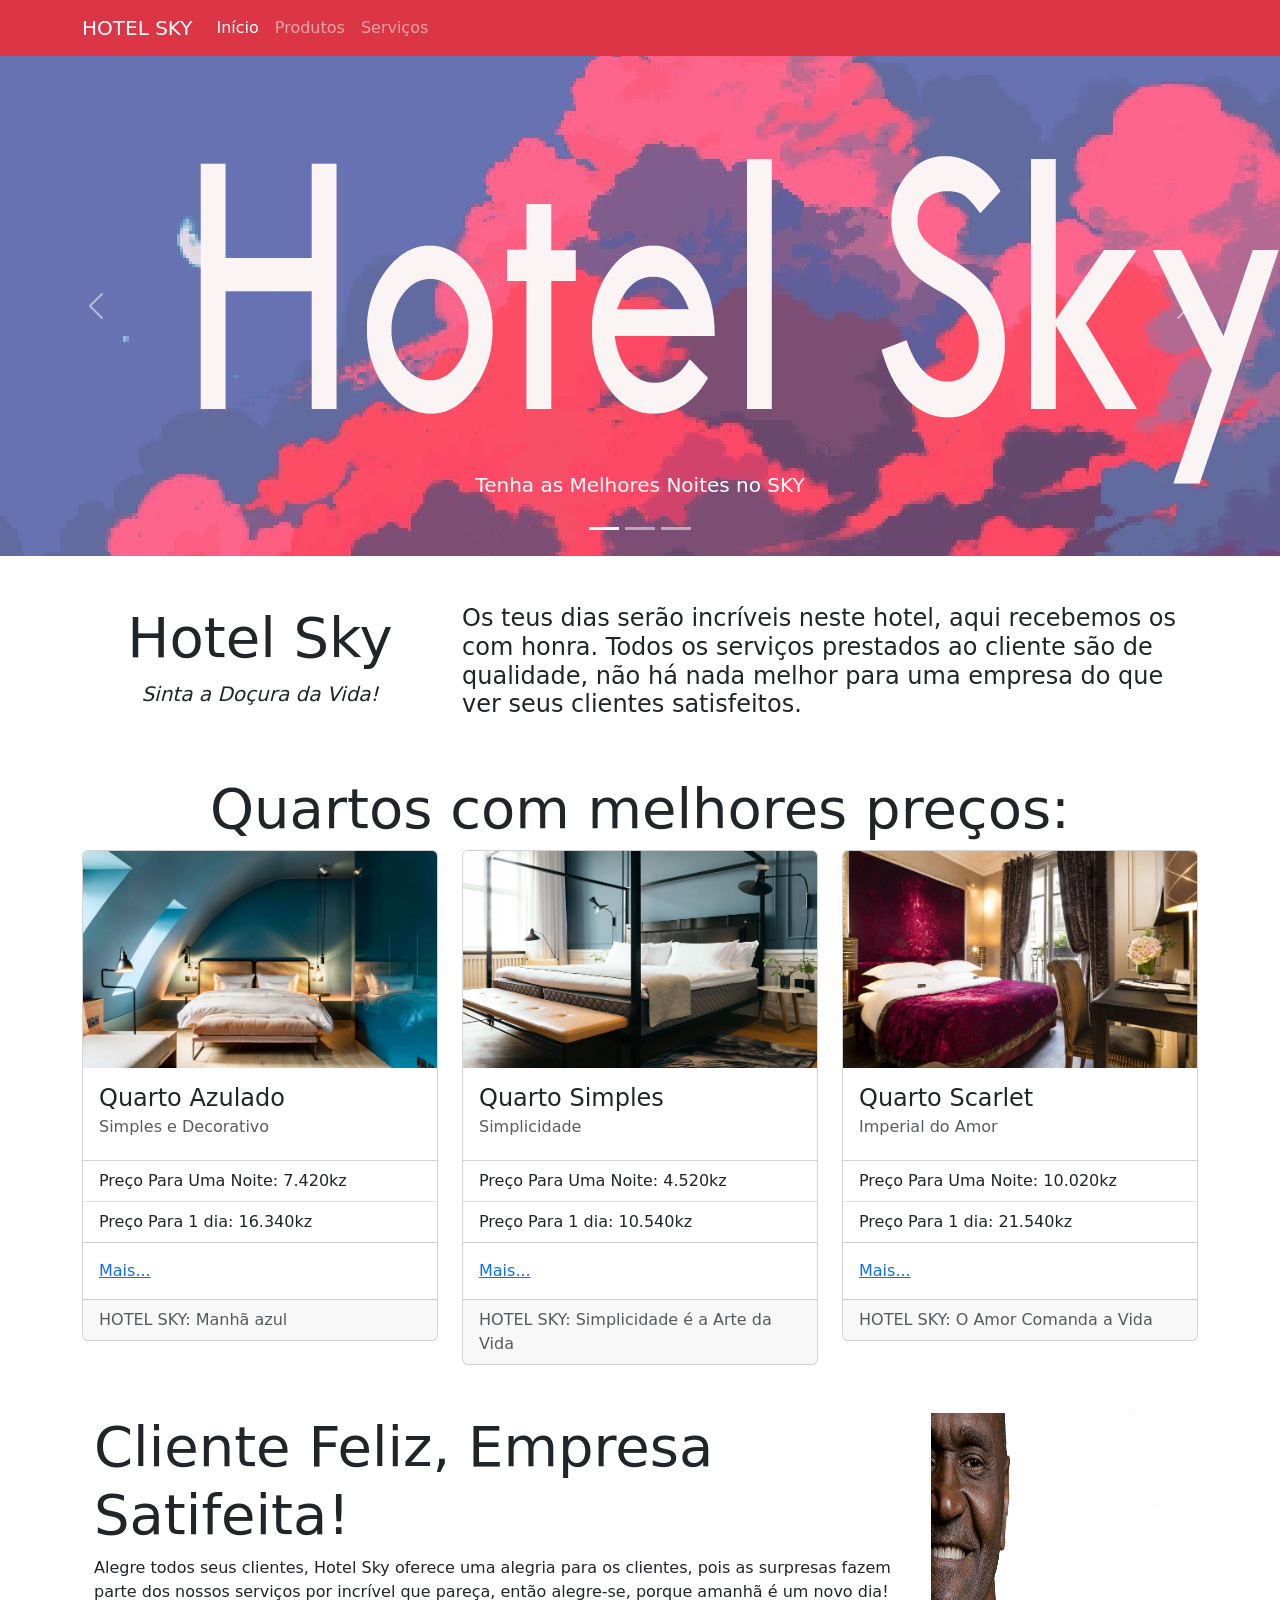
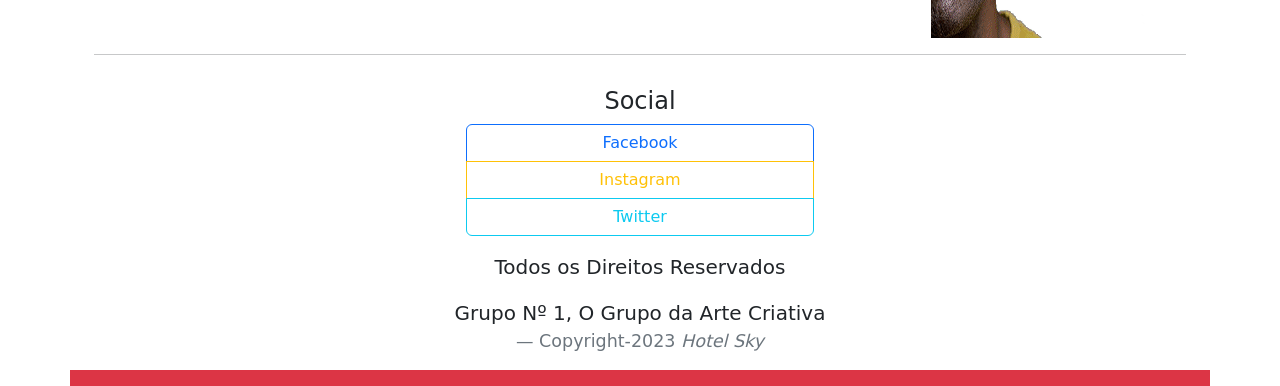
<file: index.html>
<!DOCTYPE html>
<html lang="pt">

<head>

    <meta charset="UTF-8">
    <meta http-equiv="X-UA-Compatible" content="IE=edge">
    <meta name="viewport" content="width=device-width, initial-scale=1.0">

    <link rel="stylesheet" href="css/bootstrap.css">

    <title>Menu</title>

</head>

<body>

    <nav class="navbar navbar-expand-lg navbar-dark bg-danger">
        <div class="container">
            <a class="navbar-brand" href="#">HOTEL SKY</a>
            <button class="navbar-toggler" type="button" data-bs-toggle="collapse"
                data-bs-target="#navbarSupportedContent" aria-controls="navbarSupportedContent" aria-expanded="false"
                aria-label="Toggle navigation">

                <span class="navbar-toggler-icon"></span>
            </button>

            <div class="collapse navbar-collapse" id="navbarSupportedContent">
                <ul class="navbar-nav me-auto mb-2 mb-lg-0">
                    <li class="nav-item">
                        <a class="nav-link active" aria-current="page" href="">Início</a>

                    </li>

                    <li class="nav-item">
                        <a class="nav-link" href="Produto.html">Produtos</a>
                    </li>

                    <li class="nav-item">
                        <a class="nav-link" href="Servico.html">Serviços</a>
                    </li>

                    </li>
                </ul>

            </div>
        </div>

    </nav>

    <div id="carousel" class="carousel slide" data-bs-ride="carousel">
        <div class="carousel-indicators">
            <button type="button" data-bs-target="#carousel" data-bs-slide-to="0" class="active" aria-current="true"
                aria-label="Slide 1"></button>

            <button type="button" data-bs-target="#carousel" data-bs-slide-to="1" aria-label="Slide 2"></button>
            <button type="button" data-bs-target="#carousel" data-bs-slide-to="2" aria-label="Slide 3"></button>
        </div>

        <div class="carousel-inner">
            <div class="carousel-item active">
                <img src="img/1.jpg" alt="d-block w-100" alt="" imagem>
                <div class="carousel-caption d-none d-md-block">

                    <p class="lead">Tenha as Melhores Noites no SKY</p>
                </div>
            </div>

            <div class="carousel-item">
                <img src="img/4.jpg" alt="d-block w-100" alt="" imagem>
                <div class="carousel-caption d-none d-md-block">

                    <p class="lead">No SKY, equilibras o corpo e espírito de viver.</p>
                </div>
            </div>

            <div class="carousel-item">
                <img src="img/3.jpg" alt="d-block w-100" alt="" imagem>
                <div class="carousel-caption d-none d-md-block">

                    <p class="lead">Acorde na companhia de óptima disposição ^_^ </p>
                </div>
            </div>

        </div>
        <button class="carousel-control-prev" type="button" data-bs-target="#carousel" data-bs-slide="prev">
            <span class="carousel-control-prev-icon" aria-hidden="true"></span>

            <span class="visually-hidden">Previous</span>
        </button>

        <button class="carousel-control-next" type="button" data-bs-target="#carousel" data-bs-slide="next">
            <span class="carousel-control-next-icon" aria-hidden="true"></span>

            <span class="visually-hidden">Next</span>
        </button>
    </div>

    <div class="container mt-5">
        <div class="row justify-content-center">
            <div class="text-center col-md-4">
                <h1 class="display-4">Hotel Sky</h1>

                <p class="lead"><b><i>Sinta a Doçura da Vida!</i></b></p>
            </div>
            
            <h4 class="text-justify col-md-8">

                Os teus dias serão incríveis neste hotel, aqui recebemos os com honra. Todos os serviços
                prestados ao cliente são de qualidade, não há nada melhor para uma empresa do que ver seus 
                clientes satisfeitos.
                
            </h4>

            <div class="container mt-5">
                <h1 class="text-center display-4">Quartos com melhores preços:</h1>
                <div class="row justify-content-sm-center">
                    <div class="col-sm-6 col-md-4">

                        <div class="card mb-5">
                            <img class="card-img-top" src="img/Quartos/1.jpg" alt="">
                            <div class="card-body">
                                <h4 class="card-title">Quarto Azulado</h4>
                                <h6 class="card-subtitle text-muted mb-2">Simples e Decorativo</h6>
                            </div>

                            <ul class="list-group list-group-flush">
                                <li class="list-group-item">Preço Para Uma Noite: 7.420kz</li>
                                <li class="list-group-item">Preço Para 1 dia: 16.340kz</li>
                            </ul>

                            <div class="card-body">
                                <a href="Produto.html" class="card-link">Mais...</a>
                            </div>

                            <div class="card-footer text-muted">
                                HOTEL SKY: Manhã azul
                            </div>
                        </div>
                    </div>

                    <div class="col-sm-6 col-md-4">
                        <div class="card mb-5">
                            <img class="card-img-top" src="img/Quartos/22.jpg" alt="">

                            <div class="card-body">
                                <h4 class="card-title">Quarto Simples</h4>
                                <h6 class="card-subtitle text-muted mb-2">Simplicidade</h6>
                            </div>

                            <ul class="list-group list-group-flush">
                                <li class="list-group-item">Preço Para Uma Noite: 4.520kz</li>
                                <li class="list-group-item">Preço Para 1 dia: 10.540kz</li>
                            </ul>

                            <div class="card-body">
                                <a href="Produto.html" class="card-link">Mais...</a>
                            </div>

                            <div class="card-footer text-muted">
                                HOTEL SKY: Simplicidade é a Arte da Vida
                            </div>
                        </div>
                    </div>

                    <div class="col-sm-6 col-md-4">
                        <div class="card mb-5">
                            <img class="card-img-top" src="img/Quartos/2.jpeg" alt="">

                            <div class="card-body">
                                <h4 class="card-title">Quarto Scarlet</h4>
                                <h6 class="card-subtitle text-muted mb-2">Imperial do Amor</h6>
                            </div>

                            <ul class="list-group list-group-flush">
                                <li class="list-group-item">Preço Para Uma Noite: 10.020kz</li>
                                <li class="list-group-item">Preço Para 1 dia: 21.540kz</li>
                            </ul>

                            <div class="card-body">
                                <a href="Produto.html" class="card-link">Mais...</a>
                            </div>

                            <div class="card-footer text-muted">
                                HOTEL SKY: O Amor Comanda a Vida
                            </div>
                        </div>
                    </div>
                </div>

                <div class="container">
                    <div class="row justify-content-sm-center">
                        <div class="col-sm-9">
                            <h1 class="display-4">Cliente Feliz, Empresa Satifeita!</h1>

                            <p class="text-justify">
                                Alegre todos seus clientes, Hotel Sky oferece uma alegria para os clientes, pois as surpresas fazem parte dos nossos serviços por incrível que pareça, então alegre-se, porque amanhã é um novo dia!

                            </p>
                        </div>

                        <div class="col-sm-3">
                            <img src="img/ClientSatisfei/AS.gif" alt="">
                        </div>
                    </div>
                </div>

                <footer class="container">
                    <div class="row justify-content-center">
                        <div class="col-12 mb-3">
                            <hr>
                        </div>

                        <div class="col-sm-4">
                            <h4 class="text-center">Social</h4>
                            <div class="btn-group-vertical btn-block w-100" role="group">

                                <a href="https://www.facebook.com/freddy.contreirais"
                                    class="btn btn-outline-primary">Facebook</a>
                                <a href="#" class="btn btn-outline-warning">Instagram</a>
                                <a href="#" class="btn btn-outline-info">Twitter</a>

                            </div>
                        </div>

                        <div class="col-12 mt-3">
                            <blockquote class="blockquote text-center">
                                <p>Todos os Direitos Reservados</p>
                                <p>Grupo Nº 1, O Grupo da Arte Criativa</p>

                                <div class="blockquote-footer">Copyright-2023<cite title="Título"> Hotel Sky</cite>
                                </div>
                            </blockquote>
                        </div>
                    </div>
                </footer>

            </div>

  

            <script src="js/bootstrap.js"></script>

    </nav>

    <nav class="navbar navbar-expand-lg navbar-dark bg-danger">
        <div class="container">
            <button class="navbar-toggler" type="button" data-bs-toggle="collapse"
                data-bs-target="#navbarSupportedContent" aria-controls="navbarSupportedContent" aria-expanded="false"
                aria-label="Toggle navigation">

                <span class="navbar-toggler-icon"></span>
            </button>

            <div class="collapse navbar-collapse" id="navbarSupportedContent">
                <ul class="navbar-nav me-auto mb-2 mb-lg-0">
    

            </div>
        </div>

    </nav>

</body>

</html>
</file>
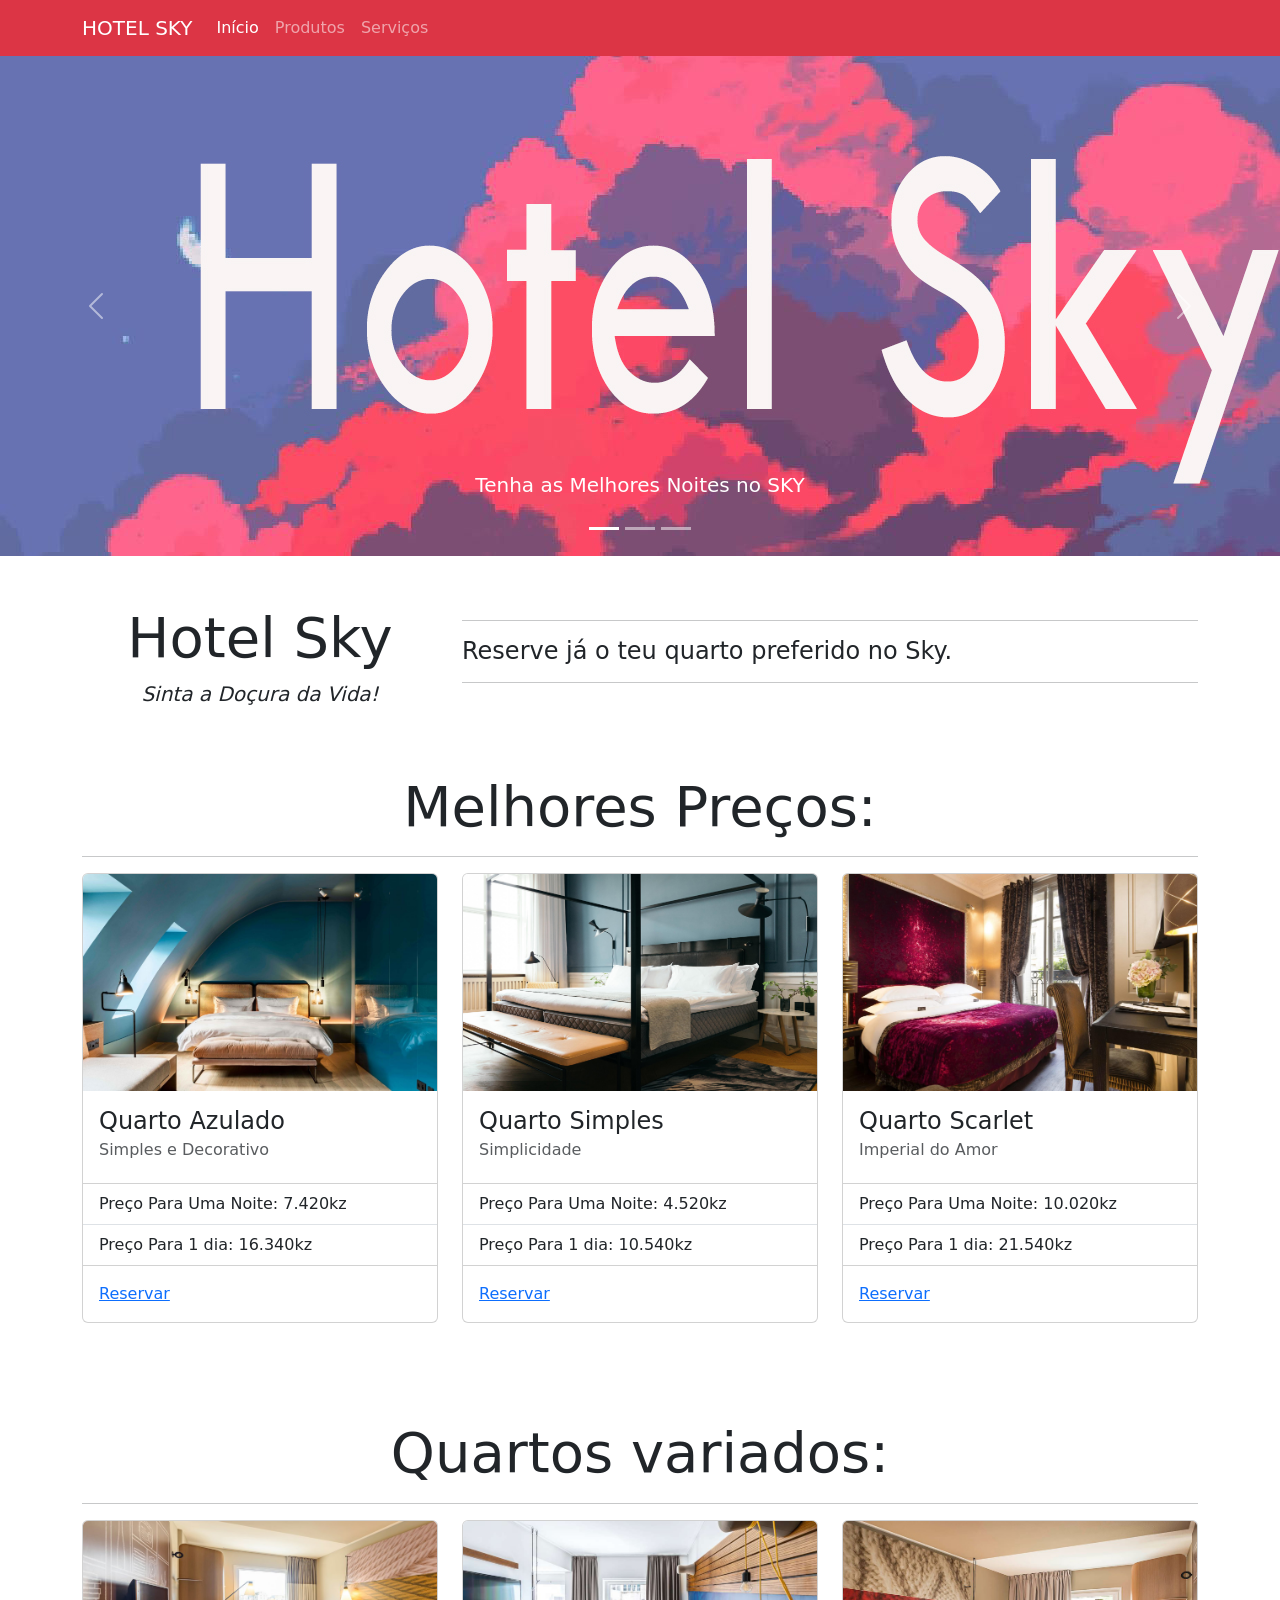
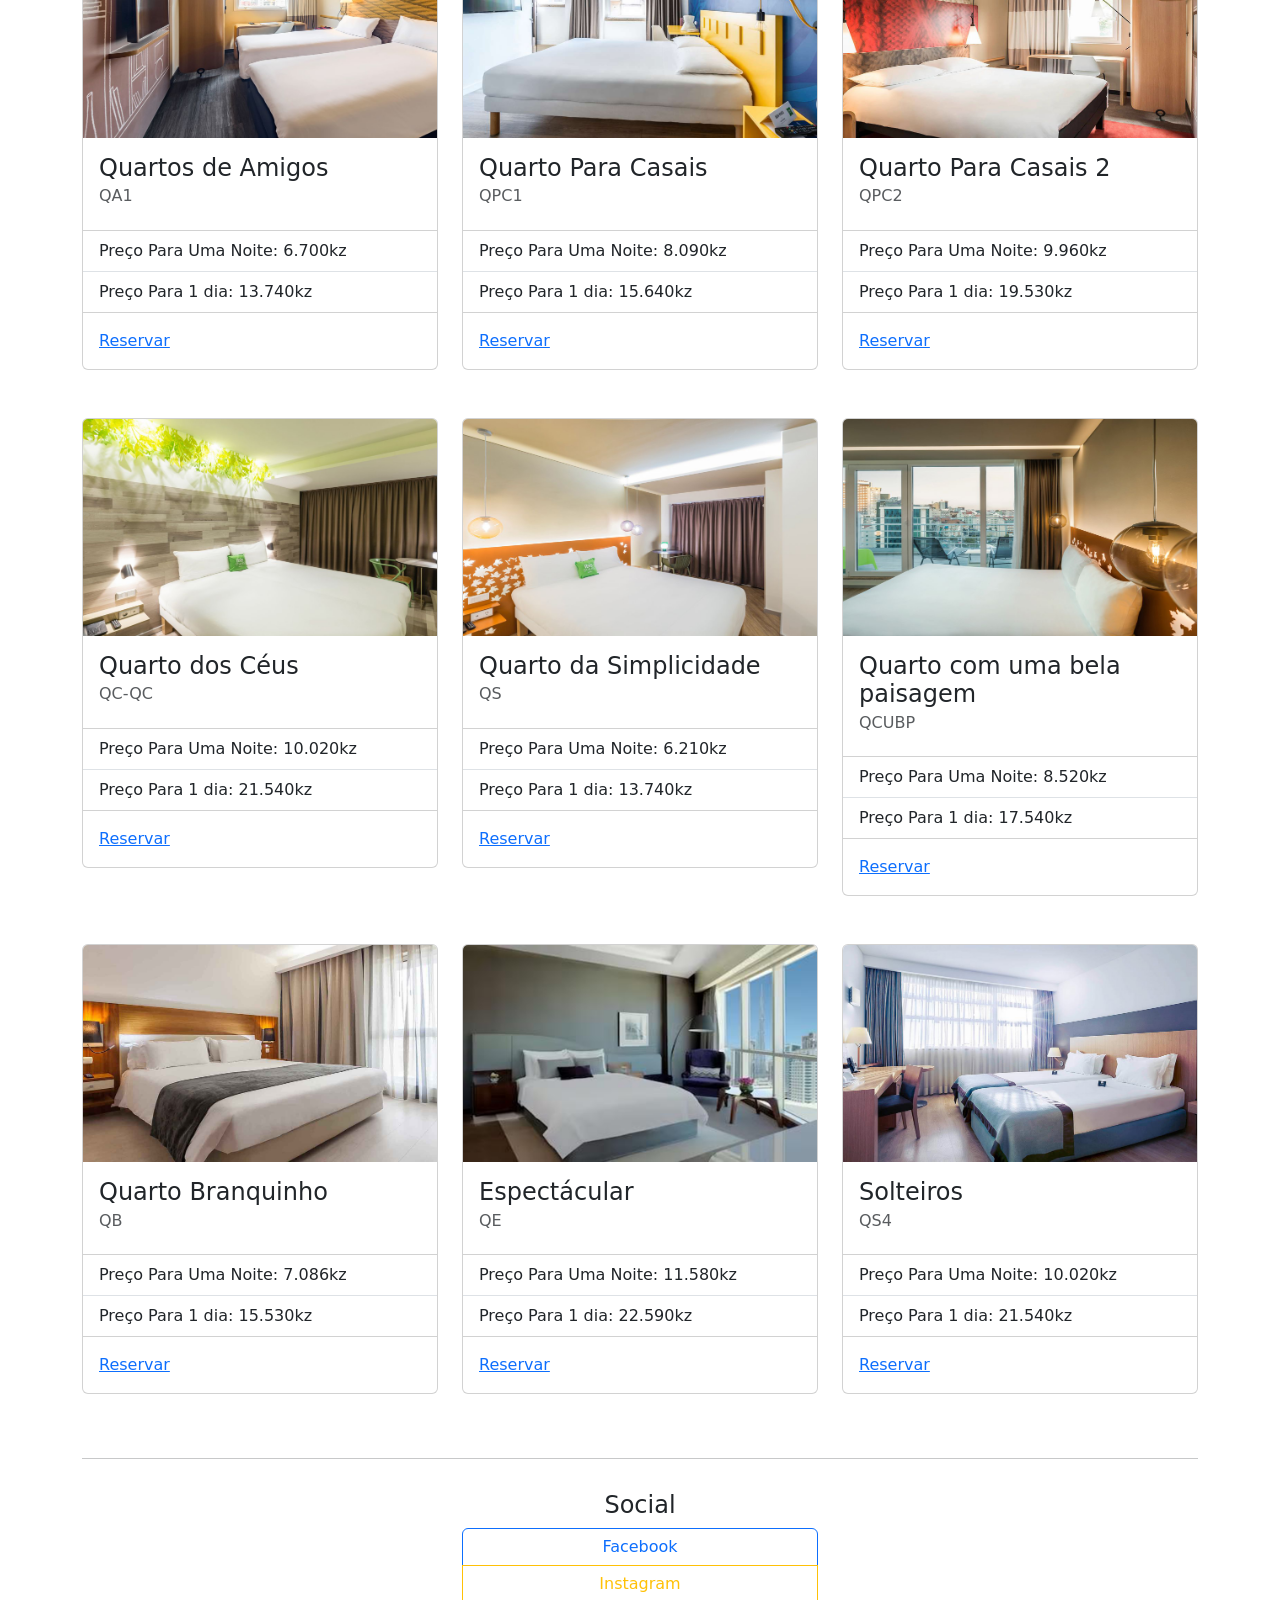
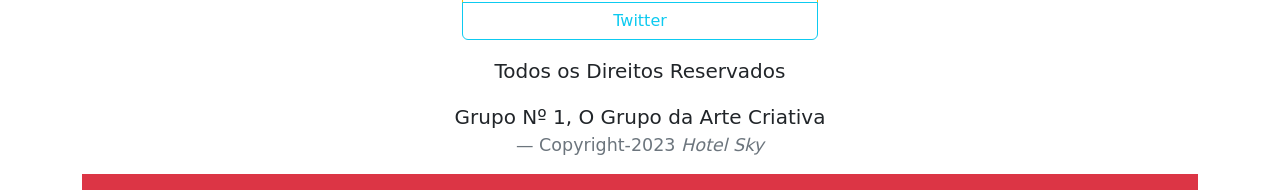
<file: Produto.html>
<!DOCTYPE html>
<html lang="pt">

<head>

    <meta charset="UTF-8">
    <meta http-equiv="X-UA-Compatible" content="IE=edge">
    <meta name="viewport" content="width=device-width, initial-scale=1.0">

    <link rel="stylesheet" href="css/bootstrap.css">

    <title>Produtos</title>

</head>

<body>

    <nav class="navbar navbar-expand-lg navbar-dark bg-danger">
        <div class="container">
            <a class="navbar-brand" href="#">HOTEL SKY</a>
            <button class="navbar-toggler" type="button" data-bs-toggle="collapse"
                data-bs-target="#navbarSupportedContent" aria-controls="navbarSupportedContent" aria-expanded="false"
                aria-label="Toggle navigation">

                <span class="navbar-toggler-icon"></span>
            </button>

            <div class="collapse navbar-collapse" id="navbarSupportedContent">
                <ul class="navbar-nav me-auto mb-2 mb-lg-0">
                    <li class="nav-item">
                        <a class="nav-link active" aria-current="page" href="index.html">Início</a>

                    </li>

                    <li class="nav-item">
                        <a class="nav-link" href="#">Produtos</a>
                    </li>

                    <li class="nav-item">
                        <a class="nav-link" href="Servico.html">Serviços</a>
                    </li>

                    </li>
                </ul>

            </div>
        </div>

    </nav>

    <div id="carousel" class="carousel slide" data-bs-ride="carousel">
        <div class="carousel-indicators">
            <button type="button" data-bs-target="#carousel" data-bs-slide-to="0" class="active" aria-current="true"
                aria-label="Slide 1"></button>

            <button type="button" data-bs-target="#carousel" data-bs-slide-to="1" aria-label="Slide 2"></button>
            <button type="button" data-bs-target="#carousel" data-bs-slide-to="2" aria-label="Slide 3"></button>
        </div>

        <div class="carousel-inner">
            <div class="carousel-item active">
                <img src="img/1.jpg" alt="d-block w-100" alt="" imagem>
                <div class="carousel-caption d-none d-md-block">

                    <p class="lead">Tenha as Melhores Noites no SKY</p>
                </div>
            </div>

            <div class="carousel-item">
                <img src="img/4.jpg" alt="d-block w-100" alt="" imagem>
                <div class="carousel-caption d-none d-md-block">

                    <p class="lead">No SKY, equilibras o corpo e espírito de viver.</p>
                </div>
            </div>

            <div class="carousel-item">
                <img src="img/3.jpg" alt="d-block w-100" alt="" imagem>
                <div class="carousel-caption d-none d-md-block">

                    <p class="lead">Acorde na companhia de óptima disposição ^_^ </p>
                </div>
            </div>

        </div>
        <button class="carousel-control-prev" type="button" data-bs-target="#carousel" data-bs-slide="prev">
            <span class="carousel-control-prev-icon" aria-hidden="true"></span>

            <span class="visually-hidden">Previous</span>
        </button>

        <button class="carousel-control-next" type="button" data-bs-target="#carousel" data-bs-slide="next">
            <span class="carousel-control-next-icon" aria-hidden="true"></span>

            <span class="visually-hidden">Next</span>
        </button>
    </div>

    <div class="container mt-5">
        <div class="row justify-content-center">
            <div class="text-center col-md-4">
                <h1 class="display-4">Hotel Sky</h1>

                <p class="lead"><b><i>Sinta a Doçura da Vida!</i></b></p>
            </div>
           
            <h4 class="text-justify col-md-8">
                <hr>
              Reserve já o teu quarto preferido no Sky.
              <hr> 
            </h4>

            <div class="container mt-5">
                <h1 class="text-center display-4">Melhores Preços:</h1>
                <hr>
                <div class="row justify-content-sm-center">
                    <div class="col-sm-6 col-md-4">

                        <div class="card mb-5">
                            <img class="card-img-top" src="img/Quartos/1.jpg" alt="">
                            <div class="card-body">
                                <h4 class="card-title">Quarto Azulado</h4>
                                <h6 class="card-subtitle text-muted mb-2">Simples e Decorativo</h6>
                            </div>

                            <ul class="list-group list-group-flush">
                                <li class="list-group-item">Preço Para Uma Noite: 7.420kz</li>
                                <li class="list-group-item">Preço Para 1 dia: 16.340kz</li>
                            </ul>

                            <div class="card-body">
                                <a href="Reservar.php" class="card-link">Reservar</a>
                               
                            </div>

                        </div>
                    </div>

                    <div class="col-sm-6 col-md-4">
                        <div class="card mb-5">
                            <img class="card-img-top" src="img/Quartos/22.jpg" alt="">

                            <div class="card-body">
                                <h4 class="card-title">Quarto Simples</h4>
                                <h6 class="card-subtitle text-muted mb-2">Simplicidade</h6>
                            </div>

                            <ul class="list-group list-group-flush">
                                <li class="list-group-item">Preço Para Uma Noite: 4.520kz</li>
                                <li class="list-group-item">Preço Para 1 dia: 10.540kz</li>
                            </ul>

                            <div class="card-body">
                                <a href="Reservar.php" class="card-link">Reservar</a>
                               
                            </div>

                        </div>
                    </div>

                    <div class="col-sm-6 col-md-4">
                        <div class="card mb-5">
                            <img class="card-img-top" src="img/Quartos/2.jpeg" alt="">

                            <div class="card-body">
                                <h4 class="card-title">Quarto Scarlet</h4>
                                <h6 class="card-subtitle text-muted mb-2">Imperial do Amor</h6>
                            </div>

                            <ul class="list-group list-group-flush">
                                <li class="list-group-item">Preço Para Uma Noite: 10.020kz</li>
                                <li class="list-group-item">Preço Para 1 dia: 21.540kz</li>
                            </ul>

                            <div class="card-body">
                                <a href="Reservar.php" class="card-link">Reservar</a>
                               
                            </div>
                        </div>
                    </div>

                    <div class="container mt-5">
                        <h1 class="text-center display-4">Quartos variados:</h1>
                        <hr>
                        <div class="row justify-content-sm-center">
                            <div class="col-sm-6 col-md-4">

                                <div class="card mb-5">
                                    <img class="card-img-top" src="img/Quartos/4.jpeg" alt="">
                                    <div class="card-body">
                                        <h4 class="card-title">Quartos de Amigos</h4>
                                        <h6 class="card-subtitle text-muted mb-2">QA1</h6>
                                    </div>
        
                                    <ul class="list-group list-group-flush">
                                        <li class="list-group-item">Preço Para Uma Noite: 6.700kz</li>
                                        <li class="list-group-item">Preço Para 1 dia: 13.740kz</li>
                                    </ul>
        
                                    <div class="card-body">
                                        <a href="Reservar.php" class="card-link">Reservar</a>
                                       
                                    </div>
                                </div>
                            </div>


                            <div class="col-sm-6 col-md-4">
                                <div class="card mb-5">
                                    <img class="card-img-top" src="img/Quartos/55.jpg" alt="">
        
                                    <div class="card-body">
                                        <h4 class="card-title">Quarto Para Casais</h4>
                                        <h6 class="card-subtitle text-muted mb-2">QPC1</h6>
                                    </div>
        
                                    <ul class="list-group list-group-flush">
                                        <li class="list-group-item">Preço Para Uma Noite: 8.090kz</li>
                                        <li class="list-group-item">Preço Para 1 dia: 15.640kz</li>
                                    </ul>
        
                                    <div class="card-body">
                                        <a href="Reservar.php" class="card-link">Reservar</a>
                                       
                                    </div>
                                </div>
                            </div>


                            <div class="col-sm-6 col-md-4">
                                <div class="card mb-5">
                                    <img class="card-img-top" src="img/Quartos/6.jpeg" alt="">
        
                                    <div class="card-body">
                                        <h4 class="card-title">Quarto Para Casais 2</h4>
                                        <h6 class="card-subtitle text-muted mb-2">QPC2</h6>
                                    </div>
        
                                    <ul class="list-group list-group-flush">
                                        <li class="list-group-item">Preço Para Uma Noite: 9.960kz</li>
                                        <li class="list-group-item">Preço Para 1 dia: 19.530kz</li>
                                    </ul>
        
                                    <div class="card-body">
                                        <a href="Reservar.php" class="card-link">Reservar</a>
                                       
                                    </div>
                                </div>
                            </div>


                            <div class="col-sm-6 col-md-4">
                                <div class="card mb-5">
                                    <img class="card-img-top" src="img/Quartos/7.jpeg" alt="">
            
                                    <div class="card-body">
                                        <h4 class="card-title">Quarto dos Céus</h4>
                                        <h6 class="card-subtitle text-muted mb-2">QC-QC</h6>
                                    </div>
            
                                    <ul class="list-group list-group-flush">
                                        <li class="list-group-item">Preço Para Uma Noite: 10.020kz</li>
                                        <li class="list-group-item">Preço Para 1 dia: 21.540kz</li>
                                    </ul>
            
                                    <div class="card-body">
                                        <a href="Reservar.php" class="card-link">Reservar</a>
                                       
                                    </div>
                                </div>
                            </div>
        
                            <div class="col-sm-6 col-md-4">
                                <div class="card mb-5">
                                    <img class="card-img-top" src="img/Quartos/8.jpeg" alt="">
            
                                    <div class="card-body">
                                        <h4 class="card-title">Quarto da Simplicidade</h4>
                                        <h6 class="card-subtitle text-muted mb-2">QS</h6>
                                    </div>
            
                                    <ul class="list-group list-group-flush">
                                        <li class="list-group-item">Preço Para Uma Noite: 6.210kz</li>
                                        <li class="list-group-item">Preço Para 1 dia: 13.740kz</li>
                                    </ul>
            
                                    <div class="card-body">
                                        <a href="Reservar.php" class="card-link">Reservar</a>
                                       
                                    </div>
                                </div>
                            </div>
        
                            <div class="col-sm-6 col-md-4">
                                <div class="card mb-5">
                                    <img class="card-img-top" src="img/Quartos/9.jpeg" alt="">
            
                                    <div class="card-body">
                                        <h4 class="card-title">Quarto com uma bela paisagem</h4>
                                        <h6 class="card-subtitle text-muted mb-2">QCUBP</h6>
                                    </div>
            
                                    <ul class="list-group list-group-flush">
                                        <li class="list-group-item">Preço Para Uma Noite: 8.520kz</li>
                                        <li class="list-group-item">Preço Para 1 dia: 17.540kz</li>
                                    </ul>
            
                                    <div class="card-body">
                                        <a href="Reservar.php" class="card-link">Reservar</a>
                                       
                                    </div>
                                </div>
                            </div>


                            <div class="col-sm-6 col-md-4">
                                <div class="card mb-5">
                                    <img class="card-img-top" src="img/Quartos/10.jpeg" alt="">
            
                                    <div class="card-body">
                                        <h4 class="card-title">Quarto Branquinho</h4>
                                        <h6 class="card-subtitle text-muted mb-2">QB</h6>
                                    </div>
            
                                    <ul class="list-group list-group-flush">
                                        <li class="list-group-item">Preço Para Uma Noite: 7.086kz</li>
                                        <li class="list-group-item">Preço Para 1 dia: 15.530kz</li>
                                    </ul>
            
                                    <div class="card-body">
                                        <a href="Reservar.php" class="card-link">Reservar</a>
                                       
                                    </div>
                                </div>
                            </div>
        
                            <div class="col-sm-6 col-md-4">
                                <div class="card mb-5">
                                    <img class="card-img-top" src="img/Quartos/12.jpeg" alt="">
            
                                    <div class="card-body">
                                        <h4 class="card-title">Espectácular</h4>
                                        <h6 class="card-subtitle text-muted mb-2">QE</h6>
                                    </div>
            
                                    <ul class="list-group list-group-flush">
                                        <li class="list-group-item">Preço Para Uma Noite: 11.580kz</li>
                                        <li class="list-group-item">Preço Para 1 dia: 22.590kz</li>
                                    </ul>
            
                                    <div class="card-body">
                                        <a href="Reservar.php" class="card-link">Reservar</a>
                                       
                                    </div>
                                </div>
                            </div>
        
                            <div class="col-sm-6 col-md-4">
                                <div class="card mb-5">
                                    <img class="card-img-top" src="img/Quartos/14.jpeg" alt="">
            
                                    <div class="card-body">
                                        <h4 class="card-title">Solteiros</h4>
                                        <h6 class="card-subtitle text-muted mb-2">QS4</h6>
                                    </div>
            
                                    <ul class="list-group list-group-flush">
                                        <li class="list-group-item">Preço Para Uma Noite: 10.020kz</li>
                                        <li class="list-group-item">Preço Para 1 dia: 21.540kz</li>
                                    </ul>
            
                                    <div class="card-body">
                                        <a href="Reservar.php" class="card-link">Reservar</a>
                                       
                                    </div>
                                </div>
                            </div>



                </div>
            </div>


                <div class="container">
                    <div class="row justify-content-sm-center">
  
                    </div>
                </div>

                <footer class="container">
                    <div class="row justify-content-center">
                        <div class="col-12 mb-3">
                            <hr>
                        </div>

                        <div class="col-sm-4">
                            <h4 class="text-center">Social</h4>
                            <div class="btn-group-vertical btn-block w-100" role="group">

                                <a href="https://www.facebook.com/freddy.contreirais"
                                    class="btn btn-outline-primary">Facebook</a>
                                <a href="#" class="btn btn-outline-warning">Instagram</a>
                                <a href="#" class="btn btn-outline-info">Twitter</a>

                            </div>
                        </div>

                        <div class="col-12 mt-3">
                            <blockquote class="blockquote text-center">
                                <p>Todos os Direitos Reservados</p>
                                <p>Grupo Nº 1, O Grupo da Arte Criativa</p>

                                <div class="blockquote-footer">Copyright-2023<cite title="Título"> Hotel Sky</cite>
                                </div>
                            </blockquote>
                        </div>
                    </div>
                </footer>

            </div>
            <script src="js/bootstrap.js"></script>



               <nav class="navbar navbar-expand-lg navbar-dark bg-danger">
        <div class="container">
            <button class="navbar-toggler" type="button" data-bs-toggle="collapse"
                data-bs-target="#navbarSupportedContent" aria-controls="navbarSupportedContent" aria-expanded="false"
                aria-label="Toggle navigation">

                <span class="navbar-toggler-icon"></span>
            </button>

            <div class="collapse navbar-collapse" id="navbarSupportedContent">
                <ul class="navbar-nav me-auto mb-2 mb-lg-0">
    

            </div>
        </div>

    </nav>

    
        </body>

</html>
</file>
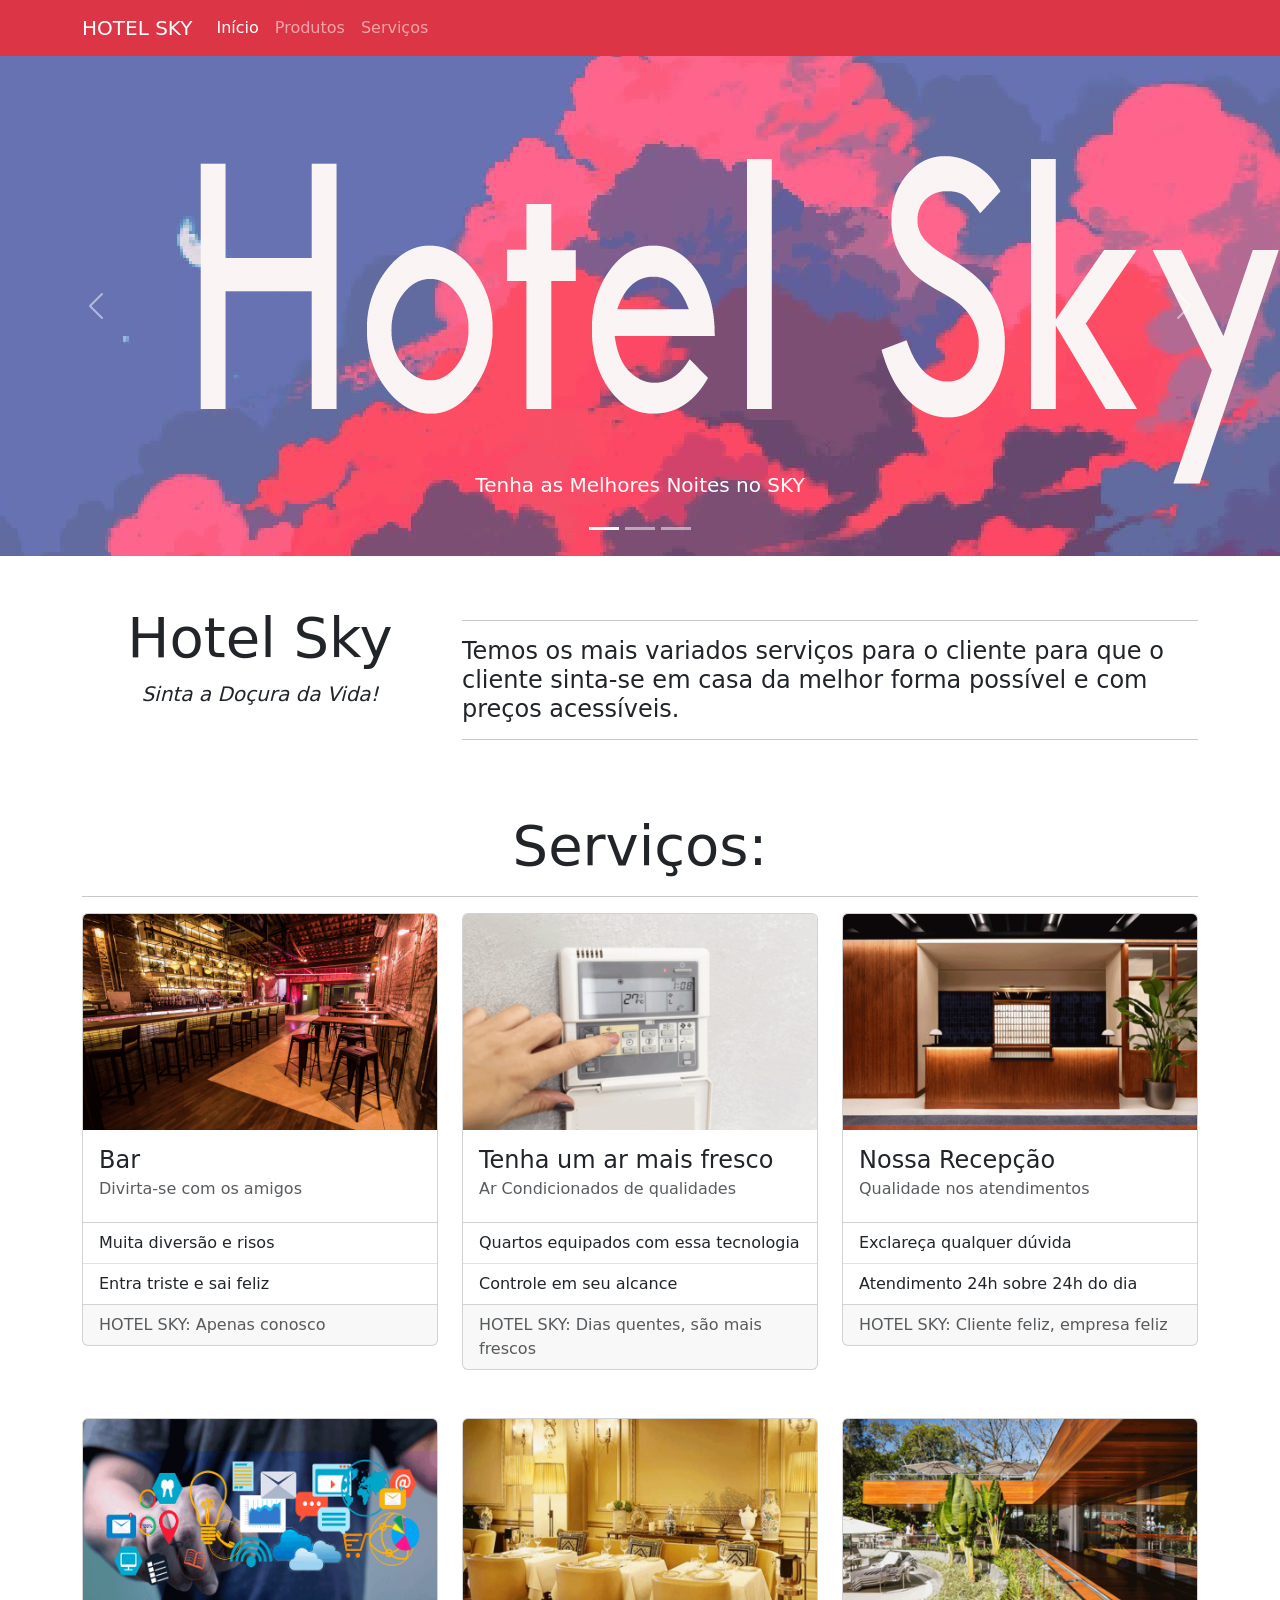
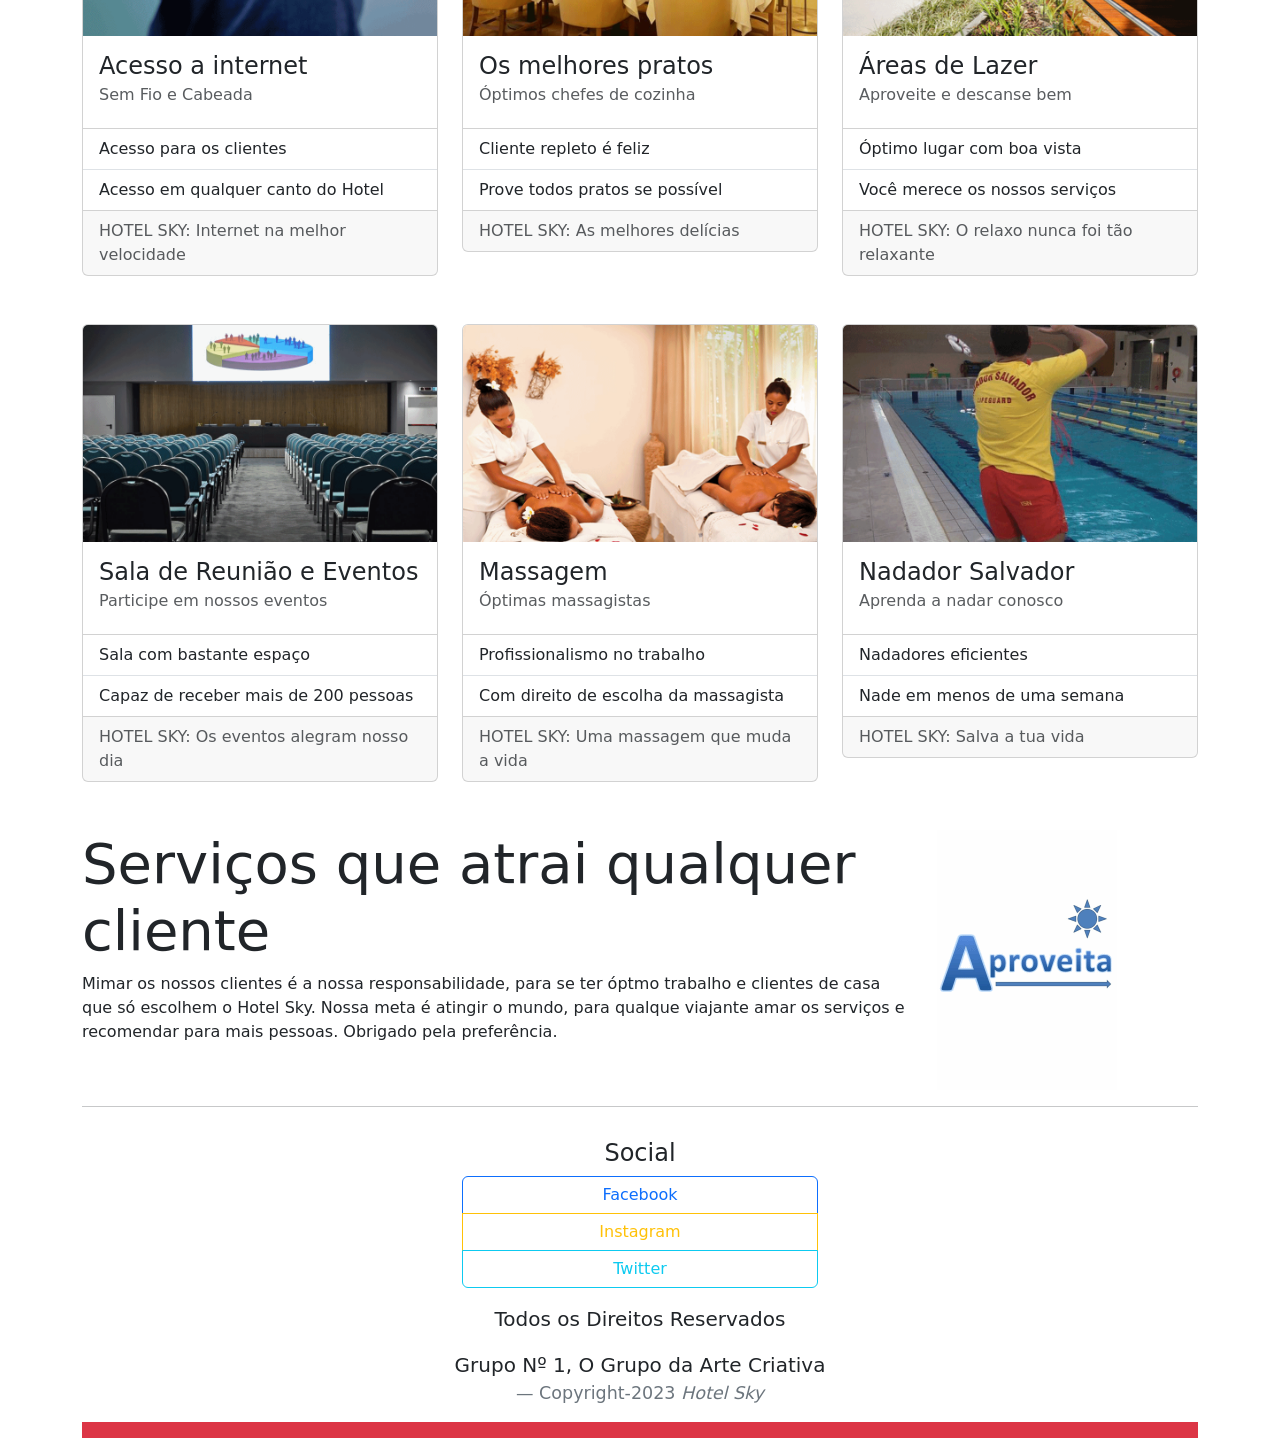
<file: Servico.html>
<!DOCTYPE html>
<html lang="pt">

<head>

    <meta charset="UTF-8">
    <meta http-equiv="X-UA-Compatible" content="IE=edge">
    <meta name="viewport" content="width=device-width, initial-scale=1.0">

    <link rel="stylesheet" href="css/bootstrap.css">

    <title>Serviços</title>

</head>

<body>

    <nav class="navbar navbar-expand-lg navbar-dark bg-danger">
        <div class="container">
            <a class="navbar-brand" href="#">HOTEL SKY</a>
            <button class="navbar-toggler" type="button" data-bs-toggle="collapse"
                data-bs-target="#navbarSupportedContent" aria-controls="navbarSupportedContent" aria-expanded="false"
                aria-label="Toggle navigation">

                <span class="navbar-toggler-icon"></span>
            </button>

            <div class="collapse navbar-collapse" id="navbarSupportedContent">
                <ul class="navbar-nav me-auto mb-2 mb-lg-0">
                    <li class="nav-item">
                        <a class="nav-link active" aria-current="page" href="index.html">Início</a>

                    </li>

                    <li class="nav-item">
                        <a class="nav-link" href="Produto.html">Produtos</a>
                    </li>

                    <li class="nav-item">
                        <a class="nav-link" href="#">Serviços</a>
                    </li>

                    </li>
                </ul>

            </div>
        </div>

    </nav>

    <div id="carousel" class="carousel slide" data-bs-ride="carousel">
        <div class="carousel-indicators">
            <button type="button" data-bs-target="#carousel" data-bs-slide-to="0" class="active" aria-current="true"
                aria-label="Slide 1"></button>

            <button type="button" data-bs-target="#carousel" data-bs-slide-to="1" aria-label="Slide 2"></button>
            <button type="button" data-bs-target="#carousel" data-bs-slide-to="2" aria-label="Slide 3"></button>
        </div>

        <div class="carousel-inner">
            <div class="carousel-item active">
                <img src="img/1.jpg" alt="d-block w-100" alt="" imagem>
                <div class="carousel-caption d-none d-md-block">

                    <p class="lead">Tenha as Melhores Noites no SKY</p>
                </div>
            </div>

            <div class="carousel-item">
                <img src="img/4.jpg" alt="d-block w-100" alt="" imagem>
                <div class="carousel-caption d-none d-md-block">

                    <p class="lead">No SKY, equilibras o corpo e espírito de viver.</p>
                </div>
            </div>

            <div class="carousel-item">
                <img src="img/3.jpg" alt="d-block w-100" alt="" imagem>
                <div class="carousel-caption d-none d-md-block">

                    <p class="lead">Acorde na companhia de óptima disposição ^_^ </p>
                </div>
            </div>

        </div>
        <button class="carousel-control-prev" type="button" data-bs-target="#carousel" data-bs-slide="prev">
            <span class="carousel-control-prev-icon" aria-hidden="true"></span>

            <span class="visually-hidden">Previous</span>
        </button>

        <button class="carousel-control-next" type="button" data-bs-target="#carousel" data-bs-slide="next">
            <span class="carousel-control-next-icon" aria-hidden="true"></span>

            <span class="visually-hidden">Next</span>
        </button>
    </div>

    <div class="container mt-5">
        <div class="row justify-content-center">
            <div class="text-center col-md-4">
                <h1 class="display-4">Hotel Sky</h1>

                <p class="lead"><b><i>Sinta a Doçura da Vida!</i></b></p>
            </div>
           
            <h4 class="text-justify col-md-8">
                <hr>
               Temos os mais variados serviços para o cliente para que o cliente sinta-se em casa da melhor forma possível e com preços acessíveis.
               <hr>
            </h4>

            <div class="container mt-5">
                <h1 class="text-center display-4">Serviços:</h1>
                <hr>
                <div class="row justify-content-sm-center">
                    <div class="col-sm-6 col-md-4">

                        <div class="card mb-5">
                            <img class="card-img-top" src="img/Bar/Bar.gif" alt="">
                            <div class="card-body">
                                <h4 class="card-title">Bar</h4>
                                <h6 class="card-subtitle text-muted mb-2">Divirta-se com os amigos</h6>
                            </div>

                            <ul class="list-group list-group-flush">
                                <li class="list-group-item">Muita diversão e risos</li>
                                <li class="list-group-item">Entra triste e sai feliz</li>
                            </ul>

                            <div class="card-footer text-muted">
                                HOTEL SKY: Apenas conosco
                            </div>
                        </div>
                    </div>

                    <div class="col-sm-6 col-md-4">
                        <div class="card mb-5">
                            <img class="card-img-top" src="img/ArCondi/Ar.gif" alt="">

                            <div class="card-body">
                                <h4 class="card-title">Tenha um ar mais fresco</h4>
                                <h6 class="card-subtitle text-muted mb-2">Ar Condicionados de qualidades</h6>
                            </div>

                            <ul class="list-group list-group-flush">
                                <li class="list-group-item">Quartos equipados com essa tecnologia</li>
                                <li class="list-group-item">Controle em seu alcance</li>
                            </ul>

                            <div class="card-footer text-muted">
                                HOTEL SKY: Dias quentes, são mais frescos
                            </div>
                        </div>
                    </div>

                    <div class="col-sm-6 col-md-4">
                        <div class="card mb-5">
                            <img class="card-img-top" src="img/Recepca/Recepc.gif" alt="">

                            <div class="card-body">
                                <h4 class="card-title">Nossa Recepção</h4>
                                <h6 class="card-subtitle text-muted mb-2">Qualidade nos atendimentos</h6>
                            </div>

                            <ul class="list-group list-group-flush">
                                <li class="list-group-item">Exclareça qualquer dúvida</li>
                                <li class="list-group-item">Atendimento 24h sobre 24h do dia</li>
                            </ul>

                            <div class="card-footer text-muted">
                                HOTEL SKY: Cliente feliz, empresa feliz
                            </div>
                        </div>
                    </div>

                    <div class="col-sm-6 col-md-4">
                        <div class="card mb-5">
                            <img class="card-img-top" src="img/internet/Inter.gif" alt="">
    
                            <div class="card-body">
                                <h4 class="card-title">Acesso a internet</h4>
                                <h6 class="card-subtitle text-muted mb-2">Sem Fio e Cabeada</h6>
                            </div>
    
                            <ul class="list-group list-group-flush">
                                <li class="list-group-item">Acesso para os clientes</li>
                                <li class="list-group-item">Acesso em qualquer canto do Hotel</li>
                            </ul>
    
                            <div class="card-footer text-muted">
                                HOTEL SKY: Internet na melhor velocidade
                            </div>
                        </div>
                    </div>

                    <div class="col-sm-6 col-md-4">
                        <div class="card mb-5">
                            <img class="card-img-top" src="img/Restauran/Restau.gif" alt="">
    
                            <div class="card-body">
                                <h4 class="card-title">Os melhores pratos</h4>
                                <h6 class="card-subtitle text-muted mb-2">Óptimos chefes de cozinha</h6>
                            </div>
    
                            <ul class="list-group list-group-flush">
                                <li class="list-group-item">Cliente repleto é feliz</li>
                                <li class="list-group-item">Prove todos pratos se possível</li>
                            </ul>
    
                            <div class="card-footer text-muted">
                                HOTEL SKY: As melhores delícias
                            </div>
                        </div>
                    </div>

                    <div class="col-sm-6 col-md-4">
                        <div class="card mb-5">
                            <img class="card-img-top" src="img/Lazer/Lazer.gif" alt="">
    
                            <div class="card-body">
                                <h4 class="card-title">Áreas de Lazer</h4>
                                <h6 class="card-subtitle text-muted mb-2">Aproveite e descanse bem</h6>
                            </div>
    
                            <ul class="list-group list-group-flush">
                                <li class="list-group-item">Óptimo lugar com boa vista</li>
                                <li class="list-group-item">Você merece os nossos serviços</li>
                            </ul>
    
                            <div class="card-footer text-muted">
                                HOTEL SKY: O relaxo nunca foi tão relaxante
                            </div>
                        </div>
                    </div>


                    <div class="col-sm-6 col-md-4">
                        <div class="card mb-5">
                            <img class="card-img-top" src="img/Reunio/Reun.gif" alt="">
    
                            <div class="card-body">
                                <h4 class="card-title">Sala de Reunião e Eventos</h4>
                                <h6 class="card-subtitle text-muted mb-2">Participe em nossos eventos</h6>
                            </div>
    
                            <ul class="list-group list-group-flush">
                                <li class="list-group-item">Sala com bastante espaço</li>
                                <li class="list-group-item">Capaz de receber mais de 200 pessoas</li>
                            </ul>
    
                            <div class="card-footer text-muted">
                                HOTEL SKY: Os eventos alegram nosso dia
                            </div>
                        </div>
                    </div>

                    <div class="col-sm-6 col-md-4">
                        <div class="card mb-5">
                            <img class="card-img-top" src="img/Massage/Massag.gif" alt="">
    
                            <div class="card-body">
                                <h4 class="card-title">Massagem</h4>
                                <h6 class="card-subtitle text-muted mb-2">Óptimas massagistas</h6>
                            </div>
    
                            <ul class="list-group list-group-flush">
                                <li class="list-group-item">Profissionalismo no trabalho</li>
                                <li class="list-group-item">Com direito de escolha da massagista</li>
                            </ul>
    
                            <div class="card-footer text-muted">
                                HOTEL SKY: Uma massagem que muda a vida
                            </div>
                        </div>
                    </div>

                    <div class="col-sm-6 col-md-4">
                        <div class="card mb-5">
                            <img class="card-img-top" src="img/NadadSalva/NadadSSalv.gif" alt="">
    
                            <div class="card-body">
                                <h4 class="card-title">Nadador Salvador</h4>
                                <h6 class="card-subtitle text-muted mb-2">Aprenda a nadar conosco</h6>
                            </div>
    
                            <ul class="list-group list-group-flush">
                                <li class="list-group-item">Nadadores eficientes</li>
                                <li class="list-group-item">Nade em menos de uma semana</li>
                            </ul>
    
                            <div class="card-footer text-muted">
                                HOTEL SKY: Salva a tua vida
                            </div>
                        </div>
                    </div>



                </div>
            </div>



                <div class="container">
                    <div class="row justify-content-sm-center">
                        <div class="col-sm-9">
                            <h1 class="display-4">Serviços que atrai qualquer cliente</h1>

                            <p class="text-justify">
                                Mimar os nossos clientes é a nossa responsabilidade, para se ter óptmo trabalho e clientes de casa que só escolhem o Hotel Sky. Nossa meta é atingir o mundo, para qualque viajante amar os serviços e recomendar para mais pessoas. Obrigado pela preferência.

                            </p>
                        </div>

                        <div class="col-sm-3">
                            <img src="img/Fundos/Gifs/Publicidades.gif" alt="">
                        </div>
                    </div>
                </div>

                <footer class="container">
                    <div class="row justify-content-center">
                        <div class="col-12 mb-3">
                            <hr>
                        </div>

                        <div class="col-sm-4">
                            <h4 class="text-center">Social</h4>
                            <div class="btn-group-vertical btn-block w-100" role="group">

                                <a href="https://www.facebook.com/freddy.contreirais"
                                    class="btn btn-outline-primary">Facebook</a>
                                <a href="#" class="btn btn-outline-warning">Instagram</a>
                                <a href="#" class="btn btn-outline-info">Twitter</a>

                            </div>
                        </div>

                        <div class="col-12 mt-3">
                            <blockquote class="blockquote text-center">
                                <p>Todos os Direitos Reservados</p>
                                <p>Grupo Nº 1, O Grupo da Arte Criativa</p>

                                <div class="blockquote-footer">Copyright-2023<cite title="Título"> Hotel Sky</cite>
                                </div>
                            </blockquote>
                        </div>
                    </div>
                </footer>

            </div>
            <script src="js/bootstrap.js"></script>


            <nav class="navbar navbar-expand-lg navbar-dark bg-danger">
                <div class="container">
                    <button class="navbar-toggler" type="button" data-bs-toggle="collapse"
                        data-bs-target="#navbarSupportedContent" aria-controls="navbarSupportedContent" aria-expanded="false"
                        aria-label="Toggle navigation">
        
                        <span class="navbar-toggler-icon"></span>
                    </button>
        
                    <div class="collapse navbar-collapse" id="navbarSupportedContent">
                        <ul class="navbar-nav me-auto mb-2 mb-lg-0">
            
        
                    </div>
                </div>
        
            </nav>

            
</body>

</html>
</file>
